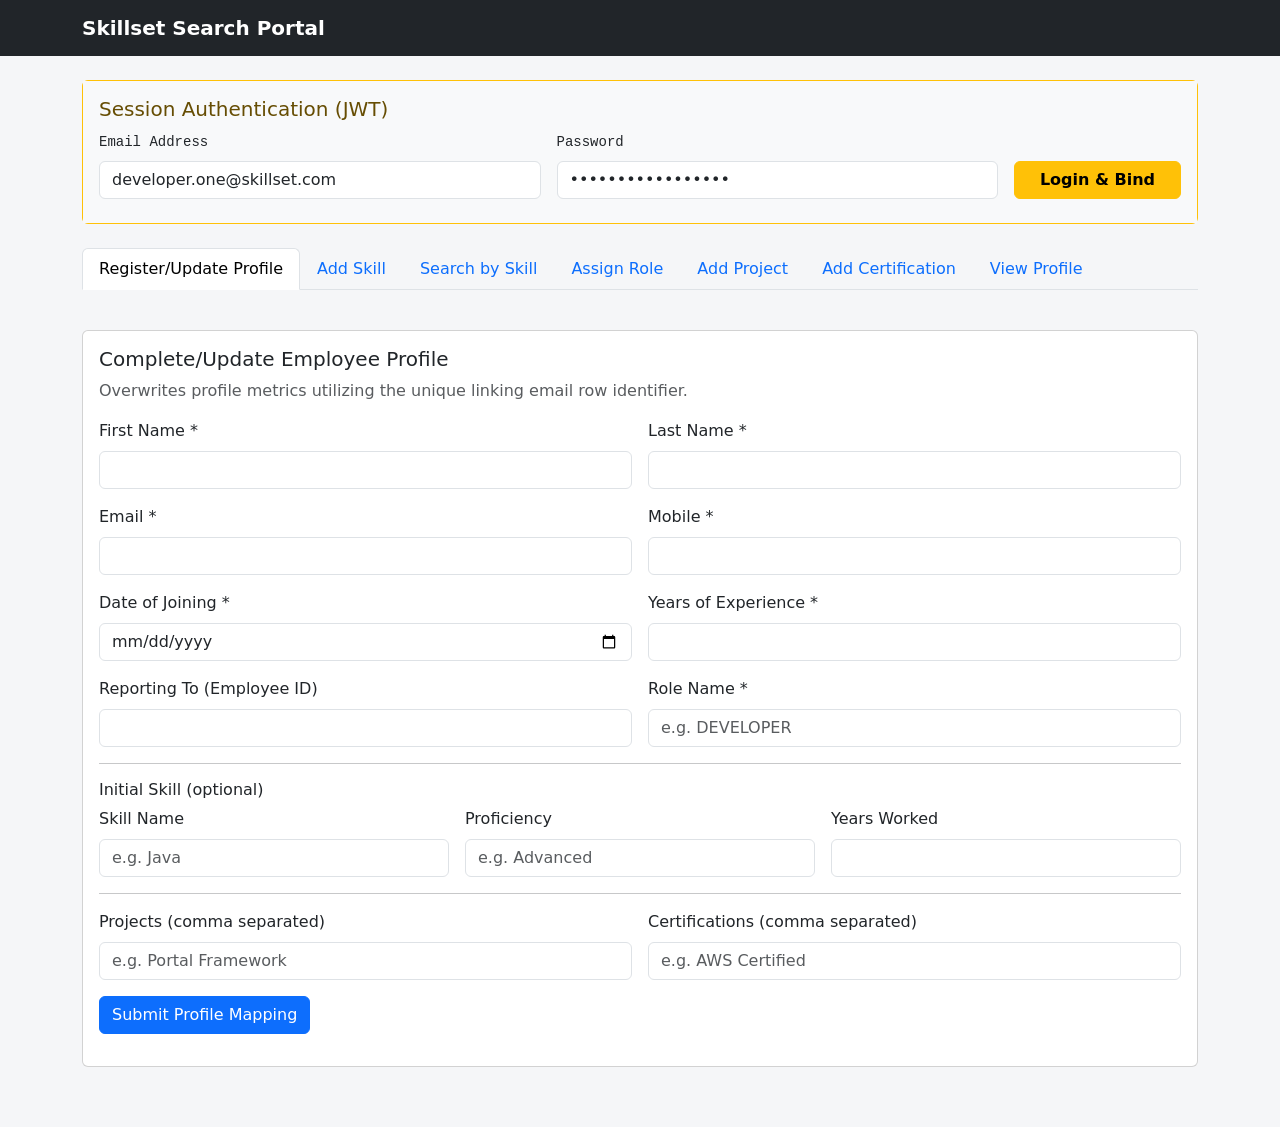
<file: src/main/resources/static/index.html>
<!DOCTYPE html>
<html lang="en">
<head>
    <meta charset="UTF-8">
    <meta name="viewport" content="width=device-width, initial-scale=1">
    <title>Skillset Search Portal</title>
    <link href="https://cdnjs.cloudflare.com/ajax/libs/bootstrap/5.3.3/css/bootstrap.min.css" rel="stylesheet">
    <style>
        body { background: #f5f6f8; padding-bottom: 60px; }
        .navbar-brand { font-weight: 600; }
        .card { margin-top: 20px; }
        .tab-pane { padding-top: 20px; }
        #resultsTable, #profileCard { display: none; }
        pre { background: #f8f9fa; padding: 10px; border-radius: 6px; }
    </style>
</head>
<body>

<nav class="navbar navbar-dark bg-dark mb-4">
    <div class="container">
        <span class="navbar-brand">Skillset Search Portal</span>
    </div>
</nav>

<div class="container">
    <div class="card mb-4 border-warning">
        <div class="card-body bg-light">
            <h5 class="card-title text-warning-emphasis">Session Authentication (JWT)</h5>
            <form id="authLoginForm" class="row g-3 align-items-end">
                <div class="col-md-5">
                    <label class="form-label font-monospace small">Email Address</label>
                    <input type="email" class="form-control" id="auth_email" value="developer.one@skillset.com" required>
                </div>
                <div class="col-md-5">
                    <label class="form-label font-monospace small">Password</label>
                    <input type="password" class="form-control" id="auth_password" value="SecurePassword123" required>
                </div>
                <div class="col-md-2">
                    <button type="submit" class="btn btn-warning w-100 fw-bold">Login & Bind</button>
                </div>
            </form>
            <div id="authMsg" class="mt-2 small fw-bold"></div>
        </div>
    </div>

    <ul class="nav nav-tabs" id="mainTabs" role="tablist">
        <li class="nav-item"><button class="nav-link active" data-bs-toggle="tab" data-bs-target="#register" type="button">Register/Update Profile</button></li>
        <li class="nav-item"><button class="nav-link" data-bs-toggle="tab" data-bs-target="#skill" type="button">Add Skill</button></li>
        <li class="nav-item"><button class="nav-link" data-bs-toggle="tab" data-bs-target="#search" type="button">Search by Skill</button></li>
        <li class="nav-item"><button class="nav-link" data-bs-toggle="tab" data-bs-target="#role" type="button">Assign Role</button></li>
        <li class="nav-item"><button class="nav-link" data-bs-toggle="tab" data-bs-target="#project" type="button">Add Project</button></li>
        <li class="nav-item"><button class="nav-link" data-bs-toggle="tab" data-bs-target="#certification" type="button">Add Certification</button></li>
        <li class="nav-item"><button class="nav-link" data-bs-toggle="tab" data-bs-target="#profile" type="button">View Profile</button></li>
    </ul>

    <div class="tab-content">
        <div class="tab-pane fade show active" id="register">
            <div class="card">
                <div class="card-body">
                    <h5 class="card-title">Complete/Update Employee Profile</h5>
                    <p class="text-muted">Overwrites profile metrics utilizing the unique linking email row identifier.</p>
                    <form id="registerForm">
                        <div class="row g-3">
                            <div class="col-md-6">
                                <label class="form-label">First Name *</label>
                                <input type="text" class="form-control" id="reg_firstName" required>
                            </div>
                            <div class="col-md-6">
                                <label class="form-label">Last Name *</label>
                                <input type="text" class="form-control" id="reg_lastName" required>
                            </div>
                            <div class="col-md-6">
                                <label class="form-label">Email *</label>
                                <input type="email" class="form-control" id="reg_email" required>
                            </div>
                            <div class="col-md-6">
                                <label class="form-label">Mobile *</label>
                                <input type="text" class="form-control" id="reg_mobile" required>
                            </div>
                            <div class="col-md-6">
                                <label class="form-label">Date of Joining *</label>
                                <input type="date" class="form-control" id="reg_dateOfJoining" required>
                            </div>
                            <div class="col-md-6">
                                <label class="form-label">Years of Experience *</label>
                                <input type="number" step="0.1" min="0" class="form-control" id="reg_yearOfExperience" required>
                            </div>
                            <div class="col-md-6">
                                <label class="form-label">Reporting To (Employee ID)</label>
                                <input type="number" class="form-control" id="reg_reportingTo">
                            </div>
                            <div class="col-md-6">
                                <label class="form-label">Role Name *</label>
                                <input type="text" class="form-control" id="reg_roleName" placeholder="e.g. DEVELOPER" required>
                            </div>
                        </div>
                        <hr>
                        <h6>Initial Skill (optional)</h6>
                        <div class="row g-3">
                            <div class="col-md-4">
                                <label class="form-label">Skill Name</label>
                                <input type="text" class="form-control" id="reg_skillName" placeholder="e.g. Java">
                            </div>
                            <div class="col-md-4">
                                <label class="form-label">Proficiency</label>
                                <input type="text" class="form-control" id="reg_proficiencyName" placeholder="e.g. Advanced">
                            </div>
                            <div class="col-md-4">
                                <label class="form-label">Years Worked</label>
                                <input type="number" step="0.1" class="form-control" id="reg_skillExperience">
                            </div>
                        </div>
                        <hr>
                        <div class="row g-3">
                            <div class="col-md-6">
                                <label class="form-label">Projects (comma separated)</label>
                                <input type="text" class="form-control" id="reg_projects" placeholder="e.g. Portal Framework">
                            </div>
                            <div class="col-md-6">
                                <label class="form-label">Certifications (comma separated)</label>
                                <input type="text" class="form-control" id="reg_certifications" placeholder="e.g. AWS Certified">
                            </div>
                        </div>
                        <button type="submit" class="btn btn-primary mt-3">Submit Profile Mapping</button>
                    </form>
                    <div id="registerMsg" class="msg mt-3"></div>
                </div>
            </div>
        </div>

        <div class="tab-pane fade" id="skill">
            <div class="card">
                <div class="card-body">
                    <h5 class="card-title">Add Skill to Employee</h5>
                    <form id="skillForm">
                        <div class="row g-3">
                            <div class="col-md-6">
                                <label class="form-label">Employee ID *</label>
                                <input type="number" class="form-control" id="skill_employeeId" required>
                            </div>
                            <div class="col-md-6">
                                <label class="form-label">Skill Name *</label>
                                <input type="text" class="form-control" id="skill_skillName" required>
                            </div>
                            <div class="col-md-6">
                                <label class="form-label">Proficiency *</label>
                                <input type="text" class="form-control" id="skill_proficiencyName" required>
                            </div>
                            <div class="col-md-6">
                                <label class="form-label">Years Worked *</label>
                                <input type="number" step="0.1" min="0.1" class="form-control" id="skill_yearsWorked" required>
                            </div>
                        </div>
                        <button type="submit" class="btn btn-primary mt-3">Add Skill</button>
                    </form>
                    <div id="skillMsg" class="msg mt-3"></div>
                </div>
            </div>
        </div>

        <div class="tab-pane fade" id="search">
            <div class="card">
                <div class="card-body">
                    <h5 class="card-title">Search Employees by Skill</h5>
                    <form id="searchForm" class="row g-3">
                        <div class="col-md-8">
                            <input type="text" class="form-control" id="search_skillName" placeholder="e.g. Java" required>
                        </div>
                        <div class="col-md-4">
                            <button type="submit" class="btn btn-primary w-100">Search</button>
                        </div>
                    </form>
                    <div id="searchMsg" class="msg mt-3"></div>
                    <table class="table table-bordered mt-2" id="resultsTable">
                        <thead class="table-light">
                        <tr><th>Employee</th><th>Skill</th><th>Proficiency</th><th>Years Worked</th></tr>
                        </thead>
                        <tbody id="resultsBody"></tbody>
                    </table>
                </div>
            </div>
        </div>

        <div class="tab-pane fade" id="role">
            <div class="card">
                <div class="card-body">
                    <h5 class="card-title">Assign Role to Employee</h5>
                    <form id="roleForm" class="row g-3">
                        <div class="col-md-6">
                            <label class="form-label">Employee ID *</label>
                            <input type="number" class="form-control" id="role_employeeId" required>
                        </div>
                        <div class="col-md-6">
                            <label class="form-label">Role Name *</label>
                            <input type="text" class="form-control" id="role_roleName" required>
                        </div>
                        <div class="col-12">
                            <button type="submit" class="btn btn-primary">Assign Role</button>
                        </div>
                    </form>
                    <div id="roleMsg" class="msg mt-3"></div>
                </div>
            </div>
        </div>

        <div class="tab-pane fade" id="project">
            <div class="card">
                <div class="card-body">
                    <h5 class="card-title">Add Project to Employee</h5>
                    <form id="projectForm" class="row g-3">
                        <div class="col-md-6">
                            <label class="form-label">Employee ID *</label>
                            <input type="number" class="form-control" id="project_employeeId" required>
                        </div>
                        <div class="col-md-6">
                            <label class="form-label">Project Name *</label>
                            <input type="text" class="form-control" id="project_projectName" required>
                        </div>
                        <div class="col-12">
                            <button type="submit" class="btn btn-primary">Add Project</button>
                        </div>
                    </form>
                    <div id="projectMsg" class="msg mt-3"></div>
                </div>
            </div>
        </div>

        <div class="tab-pane fade" id="certification">
            <div class="card">
                <div class="card-body">
                    <h5 class="card-title">Add Certification to Employee</h5>
                    <form id="certificationForm" class="row g-3">
                        <div class="col-md-6">
                            <label class="form-label">Employee ID *</label>
                            <input type="number" class="form-control" id="cert_employeeId" required>
                        </div>
                        <div class="col-md-6">
                            <label class="form-label">Certification Name *</label>
                            <input type="text" class="form-control" id="cert_certificationName" required>
                        </div>
                        <div class="col-12">
                            <button type="submit" class="btn btn-primary">Add Certification</button>
                        </div>
                    </form>
                    <div id="certMsg" class="msg mt-3"></div>
                </div>
            </div>
        </div>

        <div class="tab-pane fade" id="profile">
            <div class="card">
                <div class="card-body">
                    <h5 class="card-title">View Employee Profile</h5>
                    <form id="profileForm" class="row g-3">
                        <div class="col-md-8">
                            <input type="number" class="form-control" id="profile_employeeId" placeholder="Employee ID" required>
                        </div>
                        <div class="col-md-4">
                            <button type="submit" class="btn btn-primary w-100">Load Profile</button>
                        </div>
                    </form>
                    <div id="profileMsg" class="msg mt-3"></div>
                    <div id="profileCard" class="mt-3">
                        <h6 id="profileName"></h6>
                        <p class="mb-1"><strong>Email:</strong> <span id="profileEmail"></span></p>
                        <p class="mb-1"><strong>Mobile:</strong> <span id="profileMobile"></span></p>
                        <p class="mb-3"><strong>Role:</strong> <span id="profileRole"></span></p>
                        <strong>Skills</strong>
                        <table class="table table-sm table-bordered">
                            <thead class="table-light"><tr><th>Skill</th><th>Proficiency</th><th>Years Worked</th></tr></thead>
                            <tbody id="profileSkillsBody"></tbody>
                        </table>
                        <strong>Projects</strong>
                        <ul id="profileProjectsList" class="list-group list-group-flush mb-3"></ul>
                        <strong>Certifications</strong>
                        <ul id="profileCertsList" class="list-group list-group-flush"></ul>
                    </div>
                </div>
            </div>
        </div>
    </div>
</div>

<script src="https://cdnjs.cloudflare.com/ajax/libs/bootstrap/5.3.3/js/bootstrap.bundle.min.js"></script>
<script>
    const BASE_URL = "http://localhost:8080";
    let CURRENT_JWT_TOKEN = ""; // Dynamacally managed token state

    function showMsg(el, text, isError) {
        el.textContent = text;
        el.className = "msg mt-3 " + (isError ? "text-danger" : "text-success");
    }

    function csvToList(value) {
        if (!value) return [];
        return value.split(",").map(s => s.trim()).filter(s => s.length > 0);
    }

    // --- JWT AUTH LOGIN SUBMISSION HANDLER ---
    document.getElementById("authLoginForm").addEventListener("submit", async function(e) {
        e.preventDefault();
        const msgEl = document.getElementById("authMsg");
        const email = document.getElementById("auth_email").value;
        const password = document.getElementById("auth_password").value;

        try {
            const response = await fetch(`${BASE_URL}/api/auth/login`, {
                method: "POST",
                headers: { "Content-Type": "application/json" },
                body: JSON.stringify({ email, password })
            });

            if(!response.ok) {
                showMsg(msgEl, "Login Failed! Verify credentials.", true);
                CURRENT_JWT_TOKEN = "";
                return;
            }

            // Extract the direct string token returned from your AuthServiceImpl
            CURRENT_JWT_TOKEN = await response.text();
            showMsg(msgEl, "JWT Token acquired & authenticated successfully!", false);
        } catch (err) {
            showMsg(msgEl, "Failed to authenticate against local server.", true);
        }
    });

    // Helper handler parsing string responses vs json structures
    async function postJson(url, body, msgEl, onSuccess) {
        try {
            const headers = { "Content-Type": "application/json" };
            if (CURRENT_JWT_TOKEN) headers["Authorization"] = "Bearer " + CURRENT_JWT_TOKEN;

            const response = await fetch(url, { method: "POST", headers, body: JSON.stringify(body) });

            if (!response.ok) {
                const textErr = await response.text();
                showMsg(msgEl, textErr || "Request rejected by server security context.", true);
                return;
            }

            // Safely parse text vs JSON strings returned by backend
            const contentType = response.headers.get("content-type");
            if(contentType && contentType.includes("application/json")) {
                const data = await response.json();
                onSuccess(data);
            } else {
                const textData = await response.text();
                onSuccess(textData);
            }
        } catch (err) {
            showMsg(msgEl, "Target connection execution failed.", true);
        }
    }

    async function getJson(url, msgEl, onSuccess) {
        try {
            const headers = {};
            if (CURRENT_JWT_TOKEN) headers["Authorization"] = "Bearer " + CURRENT_JWT_TOKEN;

            const response = await fetch(url, { headers });
            if (!response.ok) {
                showMsg(msgEl, `Request failed with status code ${response.status}. Log in first!`, true);
                return;
            }
            const data = await response.json();
            onSuccess(data);
        } catch (err) {
            showMsg(msgEl, "Target collection query failed.", true);
        }
    }

    // 1. Register/Update Employee Profile
    document.getElementById("registerForm").addEventListener("submit", function (e) {
        e.preventDefault();
        const msgEl = document.getElementById("registerMsg");
        const body = {
            firstName: document.getElementById("reg_firstName").value,
            lastName: document.getElementById("reg_lastName").value,
            email: document.getElementById("reg_email").value,
            mobile: document.getElementById("reg_mobile").value,
            dateOfJoining: document.getElementById("reg_dateOfJoining").value,
            yearOfExperience: Number(document.getElementById("reg_yearOfExperience").value),
            reportingTo: document.getElementById("reg_reportingTo").value ? Number(document.getElementById("reg_reportingTo").value) : null,
            roleName: document.getElementById("reg_roleName").value,
            skillName: document.getElementById("reg_skillName").value || null,
            proficiencyName: document.getElementById("reg_proficiencyName").value || null,
            skillExperience: document.getElementById("reg_skillExperience").value ? Number(document.getElementById("reg_skillExperience").value) : null,
            projects: csvToList(document.getElementById("reg_projects").value),
            certifications: csvToList(document.getElementById("reg_certifications").value)
        };

        postJson(`${BASE_URL}/api/profile/submit`, body, msgEl, (data) => {
            showMsg(msgEl, typeof data === 'string' ? data : "Profile handled successfully.", false);
        });
    });

    // 2. Add Skill
    document.getElementById("skillForm").addEventListener("submit", function (e) {
        e.preventDefault();
        const msgEl = document.getElementById("skillMsg");
        const body = {
            employeeId: Number(document.getElementById("skill_employeeId").value),
            skillName: document.getElementById("skill_skillName").value,
            proficiencyName: document.getElementById("skill_proficiencyName").value,
            yearsWorked: Number(document.getElementById("skill_yearsWorked").value)
        };
        postJson(`${BASE_URL}/api/skills`, body, msgEl, (data) => {
            showMsg(msgEl, `Added skill mapping variant successfully!`, false);
            document.getElementById("skillForm").reset();
        });
    });

    // 3. Search by Skill
    document.getElementById("searchForm").addEventListener("submit", function (e) {
        e.preventDefault();
        const msgEl = document.getElementById("searchMsg");
        const table = document.getElementById("resultsTable");
        const tbody = document.getElementById("resultsBody");
        tbody.innerHTML = "";
        table.style.display = "none";
        msgEl.textContent = "";

        const skillName = document.getElementById("search_skillName").value;
        getJson(`${BASE_URL}/api/skills/search?skillName=${encodeURIComponent(skillName)}`, msgEl, (data) => {
            if (!data || data.length === 0) {
                showMsg(msgEl, "No employees found matching standard search filters.", false);
                return;
            }
            data.forEach(row => {
                const tr = document.createElement("tr");
                tr.innerHTML = `<td>${row.fullName}</td><td>${row.skillName}</td><td>${row.proficiencyName}</td><td>${row.yearsWorked}</td>`;
                tbody.appendChild(tr);
            });
            table.style.display = "table";
        });
    });

    // 4. Assign Role
    document.getElementById("roleForm").addEventListener("submit", function (e) {
        e.preventDefault();
        const msgEl = document.getElementById("roleMsg");
        const employeeId = document.getElementById("role_employeeId").value;
        const roleName = document.getElementById("role_roleName").value;
        const url = `${BASE_URL}/api/profile/role?employeeId=${encodeURIComponent(employeeId)}&roleName=${encodeURIComponent(roleName)}`;

        const headers = {};
        if (CURRENT_JWT_TOKEN) headers["Authorization"] = "Bearer " + CURRENT_JWT_TOKEN;

        fetch(url, { method: "POST", headers: headers })
            .then(async (response) => {
                const text = await response.text();
                if (!response.ok) { showMsg(msgEl, text || "Something went wrong", true); return; }
                showMsg(msgEl, text, false);
                document.getElementById("roleForm").reset();
            })
            .catch(() => showMsg(msgEl, "Could not reach server context mapping.", true));
    });

    // 5. Add Project
    document.getElementById("projectForm").addEventListener("submit", function (e) {
        e.preventDefault();
        const msgEl = document.getElementById("projectMsg");
        const body = {
            employeeId: Number(document.getElementById("project_employeeId").value),
            projectName: document.getElementById("project_projectName").value
        };
        postJson(`${BASE_URL}/api/profile/project`, body, msgEl, (data) => {
            showMsg(msgEl, typeof data === 'string' ? data : "Project tracked successfully.", false);
            document.getElementById("projectForm").reset();
        });
    });

    // 6. Add Certification
    document.getElementById("certificationForm").addEventListener("submit", function (e) {
        e.preventDefault();
        const msgEl = document.getElementById("certMsg");
        const body = {
            employeeId: Number(document.getElementById("cert_employeeId").value),
            certificationName: document.getElementById("cert_certificationName").value
        };
        postJson(`${BASE_URL}/api/profile/certification`, body, msgEl, (data) => {
            showMsg(msgEl, typeof data === 'string' ? data : "Certification mapped successfully.", false);
            document.getElementById("certificationForm").reset();
        });
    });

    // 7. View Profile
    document.getElementById("profileForm").addEventListener("submit", function (e) {
        e.preventDefault();
        const msgEl = document.getElementById("profileMsg");
        const profileCard = document.getElementById("profileCard");
        profileCard.style.display = "none";
        msgEl.textContent = "";

        const employeeId = document.getElementById("profile_employeeId").value;
        getJson(`${BASE_URL}/api/profile/${employeeId}`, msgEl, (data) => {
            document.getElementById("profileName").textContent = `${data.firstName} ${data.lastName} (ID: ${data.employeeId})`;
            document.getElementById("profileEmail").textContent = data.email;
            document.getElementById("profileMobile").textContent = data.mobile;
            document.getElementById("profileRole").textContent = data.roleName || "N/A";

            const skillsBody = document.getElementById("profileSkillsBody");
            skillsBody.innerHTML = "";
            (data.skills || []).forEach(s => {
                const tr = document.createElement("tr");
                tr.innerHTML = `<td>${s.skillName}</td><td>${s.proficiencyName}</td><td>${s.yearsWorked}</td>`;
                skillsBody.appendChild(tr);
            });

            const projectsList = document.getElementById("profileProjectsList");
            projectsList.innerHTML = "";
            (data.projects || []).forEach(p => {
                const li = document.createElement("li");
                li.className = "list-group-item";
                li.textContent = p;
                projectsList.appendChild(li);
            });

            const certsList = document.getElementById("profileCertsList");
            certsList.innerHTML = "";
            (data.certifications || []).forEach(c => {
                const li = document.createElement("li");
                li.className = "list-group-item";
                li.textContent = c;
                certsList.appendChild(li);
            });

            profileCard.style.display = "block";
        });
    });
</script>
</body>
</html>
</file>
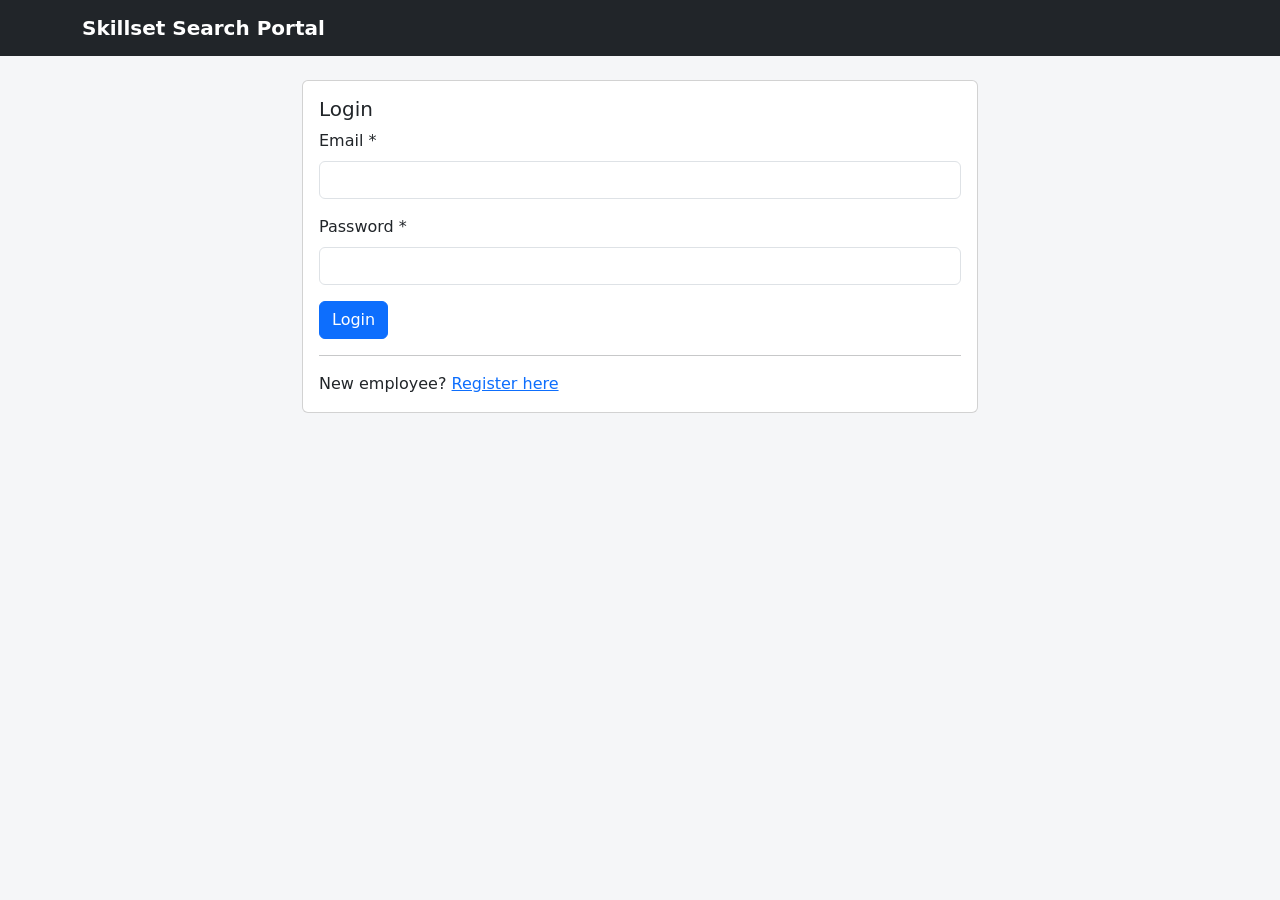
<file: src/main/resources/static/admin.html>
<!DOCTYPE html>
<html lang="en">
<head>
    <meta charset="UTF-8">
    <meta name="viewport" content="width=device-width, initial-scale=1">
    <title>Admin - Skillset Search Portal</title>
    <link href="https://cdnjs.cloudflare.com/ajax/libs/bootstrap/5.3.3/css/bootstrap.min.css" rel="stylesheet">
    <link rel="stylesheet" href="css/styles.css">
</head>
<body>
<nav class="navbar navbar-dark bg-dark mb-4">
    <div class="container d-flex align-items-center">
        <span class="navbar-brand">Skillset Search Portal (Admin)</span>
        <span class="ms-auto text-light small" id="authStatus">Not logged in</span>
        <button class="btn btn-sm btn-outline-light ms-3" id="logoutBtn">Logout</button>
    </div>
</nav>
<div class="container">
    <ul class="nav nav-tabs" id="mainTabs" role="tablist">
        <li class="nav-item"><button class="nav-link active" data-bs-toggle="tab" data-bs-target="#register" type="button">Register Employee</button></li>
        <li class="nav-item"><button class="nav-link" data-bs-toggle="tab" data-bs-target="#role" type="button">Assign Role</button></li>
        <li class="nav-item"><button class="nav-link" data-bs-toggle="tab" data-bs-target="#deleteProfile" type="button">Delete Profile</button></li>
        <li class="nav-item"><button class="nav-link" data-bs-toggle="tab" data-bs-target="#skill" type="button">Add Skill</button></li>
        <li class="nav-item"><button class="nav-link" data-bs-toggle="tab" data-bs-target="#search" type="button">Search by Skill</button></li>
        <li class="nav-item"><button class="nav-link" data-bs-toggle="tab" data-bs-target="#project" type="button">Add Project</button></li>
        <li class="nav-item"><button class="nav-link" data-bs-toggle="tab" data-bs-target="#certification" type="button">Add Certification</button></li>
        <li class="nav-item"><button class="nav-link" data-bs-toggle="tab" data-bs-target="#profile" type="button">View Profile</button></li>
        <li class="nav-item"><button class="nav-link" data-bs-toggle="tab" data-bs-target="#updateProfile" type="button">Update Profile</button></li>
    </ul>
    <div class="tab-content">

        <!-- Register Employee (admin-only) -->
        <div class="tab-pane fade show active" id="register">
            <div class="card">
                <div class="card-body">
                    <h5 class="card-title">Register Employee</h5>
                    <p class="text-muted">Creates the employee, role, an optional first skill, and optional projects/certifications in one go.</p>
                    <form id="registerForm">
                        <div class="row g-3">
                            <div class="col-md-6">
                                <label class="form-label">First Name *</label>
                                <input type="text" class="form-control" id="reg_firstName" required>
                            </div>
                            <div class="col-md-6">
                                <label class="form-label">Last Name *</label>
                                <input type="text" class="form-control" id="reg_lastName" required>
                            </div>
                            <div class="col-md-6">
                                <label class="form-label">Email *</label>
                                <input type="email" class="form-control" id="reg_email" required>
                            </div>
                            <div class="col-md-6">
                                <label class="form-label">Password *</label>
                                <input type="password" class="form-control" id="reg_password" required>
                            </div>
                            <div class="col-md-6">
                                <label class="form-label">Mobile *</label>
                                <input type="number" class="form-control" id="reg_mobile" required>
                            </div>
                            <div class="col-md-6">
                                <label class="form-label">Date of Joining *</label>
                                <input type="date" class="form-control" id="reg_dateOfJoining" required>
                            </div>
                            <div class="col-md-6">
                                <label class="form-label">Years of Experience *</label>
                                <input type="number" step="0.1" min="0" class="form-control" id="reg_yearOfExperience" required>
                            </div>
                            <div class="col-md-6">
                                <label class="form-label">Reporting To (Employee ID)</label>
                                <input type="number" class="form-control" id="reg_reportingTo">
                            </div>
                            <div class="col-md-6">
                                <label class="form-label">Role Name *</label>
                                <input type="text" class="form-control" id="reg_roleName" placeholder="e.g. ADMIN or EMPLOYEE" required>
                            </div>
                        </div>
                        <hr>
                        <h6>Initial Skill (optional)</h6>
                        <div class="row g-3">
                            <div class="col-md-4">
                                <label class="form-label">Skill Name</label>
                                <input type="text" class="form-control" id="reg_skillName" placeholder="e.g. Java">
                            </div>
                            <div class="col-md-4">
                                <label class="form-label">Proficiency</label>
                                <input type="text" class="form-control" id="reg_proficiencyName" placeholder="e.g. Beginner">
                            </div>
                            <div class="col-md-4">
                                <label class="form-label">Years Worked</label>
                                <input type="number" step="0.1" class="form-control" id="reg_skillExperience">
                            </div>
                        </div>
                        <hr>
                        <div class="row g-3">
                            <div class="col-md-6">
                                <label class="form-label">Projects (comma separated)</label>
                                <input type="text" class="form-control" id="reg_projects" placeholder="e.g. ICE Platform, Debt Manager">
                            </div>
                            <div class="col-md-6">
                                <label class="form-label">Certifications (comma separated)</label>
                                <input type="text" class="form-control" id="reg_certifications" placeholder="e.g. AWS Cloud Practitioner">
                            </div>
                        </div>
                        <button type="submit" class="btn btn-primary mt-3">Register Employee</button>
                    </form>
                    <div id="registerMsg" class="msg mt-3"></div>
                </div>
            </div>
        </div>

        <!-- Assign Role (admin-only) -->
        <div class="tab-pane fade" id="role">
            <div class="card">
                <div class="card-body">
                    <h5 class="card-title">Assign Role to Employee</h5>
                    <form id="roleForm" class="row g-3">
                        <div class="col-md-6">
                            <label class="form-label">Employee ID *</label>
                            <input type="number" class="form-control" id="role_employeeId" required>
                        </div>
                        <div class="col-md-6">
                            <label class="form-label">Role Name *</label>
                            <input type="text" class="form-control" id="role_roleName" required>
                        </div>
                        <div class="col-12">
                            <button type="submit" class="btn btn-primary">Assign Role</button>
                        </div>
                    </form>
                    <div id="roleMsg" class="msg mt-3"></div>
                </div>
            </div>
        </div>

        <!-- Delete Profile (admin-only) -->
        <div class="tab-pane fade" id="deleteProfile">
            <div class="card">
                <div class="card-body">
                    <h5 class="card-title text-danger">Delete Employee Profile</h5>
                    <p class="text-muted">This permanently removes the employee and their skills, projects, certifications, and login token.</p>
                    <form id="deleteProfileForm" class="row g-3">
                        <div class="col-md-8">
                            <input type="number" class="form-control" id="del_employeeId" placeholder="Employee ID" required>
                        </div>
                        <div class="col-md-4">
                            <button type="submit" class="btn btn-danger w-100">Delete Profile</button>
                        </div>
                    </form>
                    <div id="deleteProfileMsg" class="msg mt-3"></div>
                </div>
            </div>
        </div>

        <!-- Add Skill -->
        <div class="tab-pane fade" id="skill">
            <div class="card">
                <div class="card-body">
                    <h5 class="card-title">Add Skill to Employee</h5>
                    <form id="skillForm">
                        <div class="row g-3">
                            <div class="col-md-6">
                                <label class="form-label">Employee ID *</label>
                                <input type="number" class="form-control" id="skill_employeeId" required>
                            </div>
                            <div class="col-md-6">
                                <label class="form-label">Skill Name *</label>
                                <input type="text" class="form-control" id="skill_skillName" required>
                            </div>
                            <div class="col-md-6">
                                <label class="form-label">Proficiency *</label>
                                <input type="text" class="form-control" id="skill_proficiencyName" required>
                            </div>
                            <div class="col-md-6">
                                <label class="form-label">Years Worked *</label>
                                <input type="number" step="0.1" min="0.1" class="form-control" id="skill_yearsWorked" required>
                            </div>
                        </div>
                        <button type="submit" class="btn btn-primary mt-3">Add Skill</button>
                    </form>
                    <div id="skillMsg" class="msg mt-3"></div>
                </div>
            </div>
        </div>

        <!-- Search by Skill -->
        <div class="tab-pane fade" id="search">
            <div class="card">
                <div class="card-body">
                    <h5 class="card-title">Search Employees by Skill</h5>
                    <form id="searchForm" class="row g-3">
                        <div class="col-md-8">
                            <input type="text" class="form-control" id="search_skillName" placeholder="e.g. Java" required>
                        </div>
                        <div class="col-md-4">
                            <button type="submit" class="btn btn-primary w-100">Search</button>
                        </div>
                    </form>
                    <div id="searchMsg" class="msg mt-3"></div>
                    <table class="table table-bordered mt-2" id="resultsTable">
                        <thead class="table-light">
                        <tr><th>Employee</th><th>Skill</th><th>Proficiency</th><th>Years Worked</th></tr>
                        </thead>
                        <tbody id="resultsBody"></tbody>
                    </table>
                </div>
            </div>
        </div>

        <!-- Add Project -->
        <div class="tab-pane fade" id="project">
            <div class="card">
                <div class="card-body">
                    <h5 class="card-title">Add Project to Employee</h5>
                    <form id="projectForm" class="row g-3">
                        <div class="col-md-6">
                            <label class="form-label">Employee ID *</label>
                            <input type="number" class="form-control" id="project_employeeId" required>
                        </div>
                        <div class="col-md-6">
                            <label class="form-label">Project Name *</label>
                            <input type="text" class="form-control" id="project_projectName" required>
                        </div>
                        <div class="col-12">
                            <button type="submit" class="btn btn-primary">Add Project</button>
                        </div>
                    </form>
                    <div id="projectMsg" class="msg mt-3"></div>
                </div>
            </div>
        </div>

        <!-- Add Certification -->
        <div class="tab-pane fade" id="certification">
            <div class="card">
                <div class="card-body">
                    <h5 class="card-title">Add Certification to Employee</h5>
                    <form id="certificationForm" class="row g-3">
                        <div class="col-md-6">
                            <label class="form-label">Employee ID *</label>
                            <input type="number" class="form-control" id="cert_employeeId" required>
                        </div>
                        <div class="col-md-6">
                            <label class="form-label">Certification Name *</label>
                            <input type="text" class="form-control" id="cert_certificationName" required>
                        </div>
                        <div class="col-12">
                            <button type="submit" class="btn btn-primary">Add Certification</button>
                        </div>
                    </form>
                    <div id="certMsg" class="msg mt-3"></div>
                </div>
            </div>
        </div>

        <!-- View Profile: My Profile (auto-loaded) + Look Up Any Employee (manual, admin only) -->
        <div class="tab-pane fade" id="profile">
            <div class="card">
                <div class="card-body">
                    <h5 class="card-title">My Profile</h5>
                    <div id="myProfileMsg" class="msg mt-3"></div>
                    <div id="myProfileCard" class="mt-3">
                        <h6 id="myProfileName"></h6>
                        <p class="mb-1"><strong>Email:</strong> <span id="myProfileEmail"></span></p>
                        <p class="mb-1"><strong>Mobile:</strong> <span id="myProfileMobile"></span></p>
                        <p class="mb-3"><strong>Role:</strong> <span id="myProfileRole"></span></p>
                        <strong>Skills</strong>
                        <table class="table table-sm table-bordered">
                            <thead class="table-light"><tr><th>Skill</th><th>Proficiency</th><th>Years Worked</th></tr></thead>
                            <tbody id="myProfileSkillsBody"></tbody>
                        </table>
                        <strong>Projects</strong>
                        <ul id="myProfileProjectsList" class="list-group list-group-flush mb-3"></ul>
                        <strong>Certifications</strong>
                        <ul id="myProfileCertsList" class="list-group list-group-flush"></ul>
                    </div>
                </div>
            </div>

            <div class="card">
                <div class="card-body">
                    <h5 class="card-title">Look Up Any Employee</h5>
                    <form id="profileForm" class="row g-3">
                        <div class="col-md-8">
                            <input type="number" class="form-control" id="profile_employeeId" placeholder="Employee ID" required>
                        </div>
                        <div class="col-md-4">
                            <button type="submit" class="btn btn-primary w-100">Load Profile</button>
                        </div>
                    </form>
                    <div id="profileMsg" class="msg mt-3"></div>
                    <div id="profileCard" class="mt-3">
                        <h6 id="profileName"></h6>
                        <p class="mb-1"><strong>Email:</strong> <span id="profileEmail"></span></p>
                        <p class="mb-1"><strong>Mobile:</strong> <span id="profileMobile"></span></p>
                        <p class="mb-3"><strong>Role:</strong> <span id="profileRole"></span></p>
                        <strong>Skills</strong>
                        <table class="table table-sm table-bordered">
                            <thead class="table-light"><tr><th>Skill</th><th>Proficiency</th><th>Years Worked</th></tr></thead>
                            <tbody id="profileSkillsBody"></tbody>
                        </table>
                        <strong>Projects</strong>
                        <ul id="profileProjectsList" class="list-group list-group-flush mb-3"></ul>
                        <strong>Certifications</strong>
                        <ul id="profileCertsList" class="list-group list-group-flush"></ul>
                    </div>
                </div>
            </div>
        </div>

        <!-- Update Profile -->
        <div class="tab-pane fade" id="updateProfile">
            <div class="card">
                <div class="card-body">
                    <h5 class="card-title">Update Employee Profile</h5>
                    <p class="text-muted">As ADMIN, you can update any employee's profile here.</p>
                    <form id="updateProfileForm">
                        <div class="row g-3">
                            <div class="col-md-4">
                                <label class="form-label">Employee ID *</label>
                                <input type="number" class="form-control" id="upd_employeeId" required>
                            </div>
                            <div class="col-md-4">
                                <label class="form-label">First Name *</label>
                                <input type="text" class="form-control" id="upd_firstName" required>
                            </div>
                            <div class="col-md-4">
                                <label class="form-label">Last Name *</label>
                                <input type="text" class="form-control" id="upd_lastName" required>
                            </div>
                            <div class="col-md-6">
                                <label class="form-label">Email *</label>
                                <input type="email" class="form-control" id="upd_email" required>
                            </div>
                            <div class="col-md-6">
                                <label class="form-label">Password *</label>
                                <input type="password" class="form-control" id="upd_password" required>
                            </div>
                            <div class="col-md-4">
                                <label class="form-label">Mobile *</label>
                                <input type="number" class="form-control" id="upd_mobile" required>
                            </div>
                            <div class="col-md-4">
                                <label class="form-label">Date of Joining *</label>
                                <input type="date" class="form-control" id="upd_dateOfJoining" required>
                            </div>
                            <div class="col-md-4">
                                <label class="form-label">Years of Experience *</label>
                                <input type="number" step="0.1" min="0" class="form-control" id="upd_yearOfExperience" required>
                            </div>
                            <div class="col-md-6">
                                <label class="form-label">Reporting To (Employee ID)</label>
                                <input type="number" class="form-control" id="upd_reportingTo">
                            </div>
                            <div class="col-md-6">
                                <label class="form-label">Role Name *</label>
                                <input type="text" class="form-control" id="upd_roleName" required>
                            </div>
                        </div>
                        <button type="submit" class="btn btn-primary mt-3">Update Profile</button>
                    </form>
                    <p class="text-muted mt-2 mb-0"><small>Note: password/skill/project/certification fields above are required by validation but aren't changed by an update &mdash; use the dedicated tabs for those.</small></p>
                    <div id="updateProfileMsg" class="msg mt-3"></div>
                </div>
            </div>
        </div>

    </div>
</div>

<script src="https://cdnjs.cloudflare.com/ajax/libs/bootstrap/5.3.3/js/bootstrap.bundle.min.js"></script>
<script src="js/auth.js"></script>
<script>
    requireAdmin();
    initNavbar();
</script>
<script src="js/dashboard.js"></script>
<script src="js/admin.js"></script>
</body>
</html>
</file>
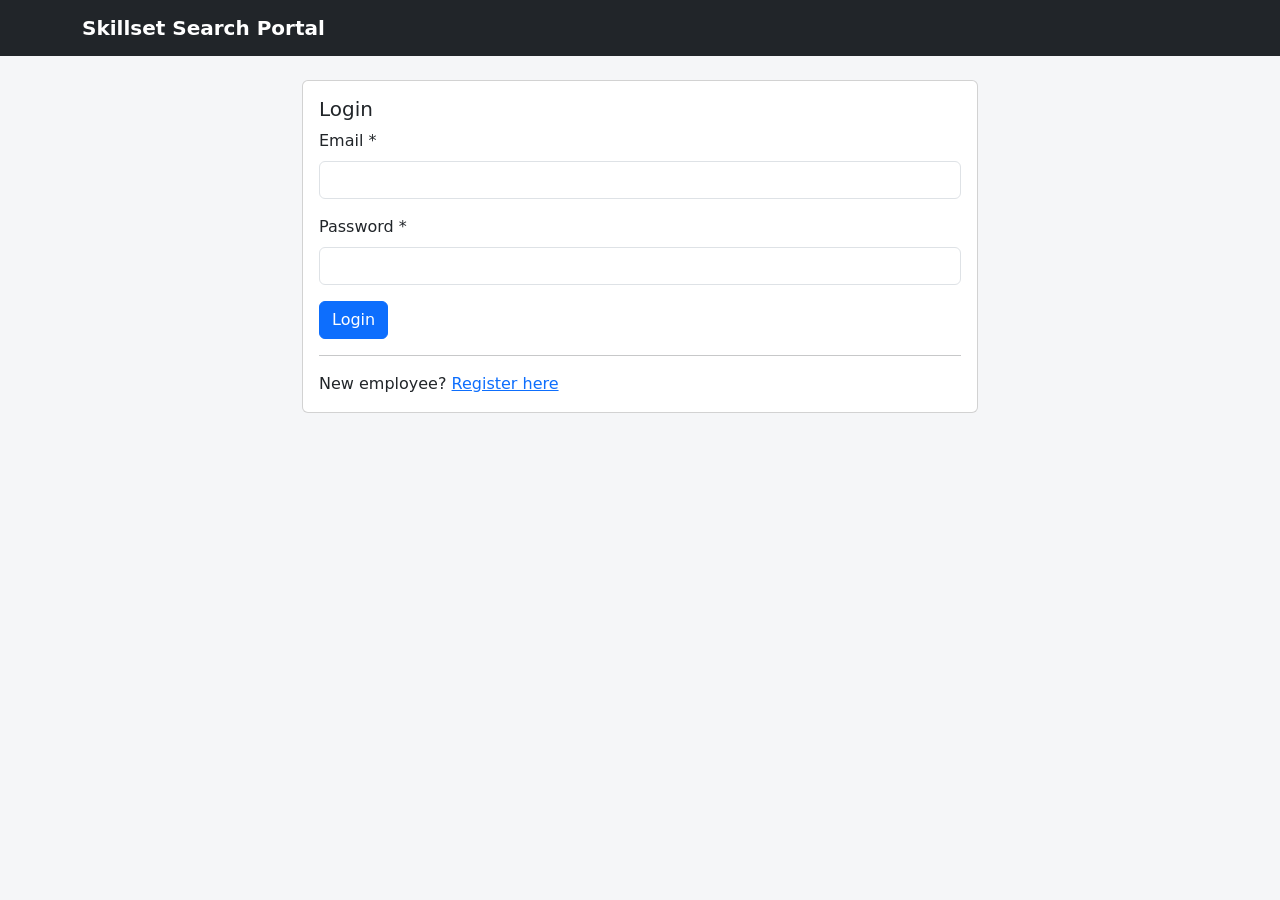
<file: src/main/resources/static/dashboard.html>
<!DOCTYPE html>
<html lang="en">
<head>
    <meta charset="UTF-8">
    <meta name="viewport" content="width=device-width, initial-scale=1">
    <title>Dashboard - Skillset Search Portal</title>
    <link href="https://cdnjs.cloudflare.com/ajax/libs/bootstrap/5.3.3/css/bootstrap.min.css" rel="stylesheet">
    <link rel="stylesheet" href="css/styles.css">
</head>
<body>
<nav class="navbar navbar-dark bg-dark mb-4">
    <div class="container d-flex align-items-center">
        <span class="navbar-brand">Skillset Search Portal</span>
        <span class="ms-auto text-light small" id="authStatus">Not logged in</span>
        <button class="btn btn-sm btn-outline-light ms-3" id="logoutBtn">Logout</button>
    </div>
</nav>
<div class="container">
    <ul class="nav nav-tabs" id="mainTabs" role="tablist">
        <li class="nav-item"><button class="nav-link active" data-bs-toggle="tab" data-bs-target="#skill" type="button">Add Skill</button></li>
        <li class="nav-item"><button class="nav-link" data-bs-toggle="tab" data-bs-target="#search" type="button">Search by Skill</button></li>
        <li class="nav-item"><button class="nav-link" data-bs-toggle="tab" data-bs-target="#project" type="button">Add Project</button></li>
        <li class="nav-item"><button class="nav-link" data-bs-toggle="tab" data-bs-target="#certification" type="button">Add Certification</button></li>
        <li class="nav-item"><button class="nav-link" data-bs-toggle="tab" data-bs-target="#profile" type="button">My Profile</button></li>
        <li class="nav-item"><button class="nav-link" data-bs-toggle="tab" data-bs-target="#updateProfile" type="button">Update Profile</button></li>
    </ul>
    <div class="tab-content">

        <!-- Add Skill -->
        <div class="tab-pane fade show active" id="skill">
            <div class="card">
                <div class="card-body">
                    <h5 class="card-title">Add Skill to Employee</h5>
                    <form id="skillForm">
                        <div class="row g-3">
                            <div class="col-md-6">
                                <label class="form-label">Employee ID *</label>
                                <input type="number" class="form-control" id="skill_employeeId" required>
                            </div>
                            <div class="col-md-6">
                                <label class="form-label">Skill Name *</label>
                                <input type="text" class="form-control" id="skill_skillName" required>
                            </div>
                            <div class="col-md-6">
                                <label class="form-label">Proficiency *</label>
                                <input type="text" class="form-control" id="skill_proficiencyName" required>
                            </div>
                            <div class="col-md-6">
                                <label class="form-label">Years Worked *</label>
                                <input type="number" step="0.1" min="0.1" class="form-control" id="skill_yearsWorked" required>
                            </div>
                        </div>
                        <button type="submit" class="btn btn-primary mt-3">Add Skill</button>
                    </form>
                    <div id="skillMsg" class="msg mt-3"></div>
                </div>
            </div>
        </div>

        <!-- Search by Skill -->
        <div class="tab-pane fade" id="search">
            <div class="card">
                <div class="card-body">
                    <h5 class="card-title">Search Employees by Skill</h5>
                    <form id="searchForm" class="row g-3">
                        <div class="col-md-8">
                            <input type="text" class="form-control" id="search_skillName" placeholder="e.g. Java" required>
                        </div>
                        <div class="col-md-4">
                            <button type="submit" class="btn btn-primary w-100">Search</button>
                        </div>
                    </form>
                    <div id="searchMsg" class="msg mt-3"></div>
                    <table class="table table-bordered mt-2" id="resultsTable">
                        <thead class="table-light">
                        <tr><th>Employee</th><th>Skill</th><th>Proficiency</th><th>Years Worked</th></tr>
                        </thead>
                        <tbody id="resultsBody"></tbody>
                    </table>
                </div>
            </div>
        </div>

        <!-- Add Project -->
        <div class="tab-pane fade" id="project">
            <div class="card">
                <div class="card-body">
                    <h5 class="card-title">Add Project to Employee</h5>
                    <form id="projectForm" class="row g-3">
                        <div class="col-md-6">
                            <label class="form-label">Employee ID *</label>
                            <input type="number" class="form-control" id="project_employeeId" required>
                        </div>
                        <div class="col-md-6">
                            <label class="form-label">Project Name *</label>
                            <input type="text" class="form-control" id="project_projectName" required>
                        </div>
                        <div class="col-12">
                            <button type="submit" class="btn btn-primary">Add Project</button>
                        </div>
                    </form>
                    <div id="projectMsg" class="msg mt-3"></div>
                </div>
            </div>
        </div>

        <!-- Add Certification -->
        <div class="tab-pane fade" id="certification">
            <div class="card">
                <div class="card-body">
                    <h5 class="card-title">Add Certification to Employee</h5>
                    <form id="certificationForm" class="row g-3">
                        <div class="col-md-6">
                            <label class="form-label">Employee ID *</label>
                            <input type="number" class="form-control" id="cert_employeeId" required>
                        </div>
                        <div class="col-md-6">
                            <label class="form-label">Certification Name *</label>
                            <input type="text" class="form-control" id="cert_certificationName" required>
                        </div>
                        <div class="col-12">
                            <button type="submit" class="btn btn-primary">Add Certification</button>
                        </div>
                    </form>
                    <div id="certMsg" class="msg mt-3"></div>
                </div>
            </div>
        </div>

        <!-- View Profile (auto-loads your own profile - no lookup needed) -->
        <div class="tab-pane fade" id="profile">
            <div class="card">
                <div class="card-body">
                    <h5 class="card-title">My Profile</h5>
                    <div id="myProfileMsg" class="msg mt-3"></div>
                    <div id="myProfileCard" class="mt-3">
                        <h6 id="myProfileName"></h6>
                        <p class="mb-1"><strong>Email:</strong> <span id="myProfileEmail"></span></p>
                        <p class="mb-1"><strong>Mobile:</strong> <span id="myProfileMobile"></span></p>
                        <p class="mb-3"><strong>Role:</strong> <span id="myProfileRole"></span></p>
                        <strong>Skills</strong>
                        <table class="table table-sm table-bordered">
                            <thead class="table-light"><tr><th>Skill</th><th>Proficiency</th><th>Years Worked</th></tr></thead>
                            <tbody id="myProfileSkillsBody"></tbody>
                        </table>
                        <strong>Projects</strong>
                        <ul id="myProfileProjectsList" class="list-group list-group-flush mb-3"></ul>
                        <strong>Certifications</strong>
                        <ul id="myProfileCertsList" class="list-group list-group-flush"></ul>
                    </div>
                </div>
            </div>
        </div>

        <!-- Update Profile -->
        <div class="tab-pane fade" id="updateProfile">
            <div class="card">
                <div class="card-body">
                    <h5 class="card-title">Update Employee Profile</h5>
                    <p class="text-muted">If you're logged in as EMPLOYEE, this only works for your own Employee ID.</p>
                    <form id="updateProfileForm">
                        <div class="row g-3">
                            <div class="col-md-4">
                                <label class="form-label">Employee ID *</label>
                                <input type="number" class="form-control" id="upd_employeeId" required>
                            </div>
                            <div class="col-md-4">
                                <label class="form-label">First Name *</label>
                                <input type="text" class="form-control" id="upd_firstName" required>
                            </div>
                            <div class="col-md-4">
                                <label class="form-label">Last Name *</label>
                                <input type="text" class="form-control" id="upd_lastName" required>
                            </div>
                            <div class="col-md-6">
                                <label class="form-label">Email *</label>
                                <input type="email" class="form-control" id="upd_email" required>
                            </div>
                            <div class="col-md-6">
                                <label class="form-label">Password *</label>
                                <input type="password" class="form-control" id="upd_password" required>
                            </div>
                            <div class="col-md-4">
                                <label class="form-label">Mobile *</label>
                                <input type="number" class="form-control" id="upd_mobile" required>
                            </div>
                            <div class="col-md-4">
                                <label class="form-label">Date of Joining *</label>
                                <input type="date" class="form-control" id="upd_dateOfJoining" required>
                            </div>
                            <div class="col-md-4">
                                <label class="form-label">Years of Experience *</label>
                                <input type="number" step="0.1" min="0" class="form-control" id="upd_yearOfExperience" required>
                            </div>
                            <div class="col-md-6">
                                <label class="form-label">Reporting To (Employee ID)</label>
                                <input type="number" class="form-control" id="upd_reportingTo">
                            </div>
                            <div class="col-md-6">
                                <label class="form-label">Role Name *</label>
                                <input type="text" class="form-control" id="upd_roleName" required>
                            </div>
                        </div>
                        <button type="submit" class="btn btn-primary mt-3">Update Profile</button>
                    </form>
                    <p class="text-muted mt-2 mb-0"><small>Note: password/skill/project/certification fields above are required by validation but aren't changed by an update &mdash; use the dedicated tabs for those.</small></p>
                    <div id="updateProfileMsg" class="msg mt-3"></div>
                </div>
            </div>
        </div>

    </div>
</div>

<script src="https://cdnjs.cloudflare.com/ajax/libs/bootstrap/5.3.3/js/bootstrap.bundle.min.js"></script>
<script src="js/auth.js"></script>
<script>
    requireAuth();
    initNavbar();
</script>
<script src="js/dashboard.js"></script>
</body>
</html>
</file>
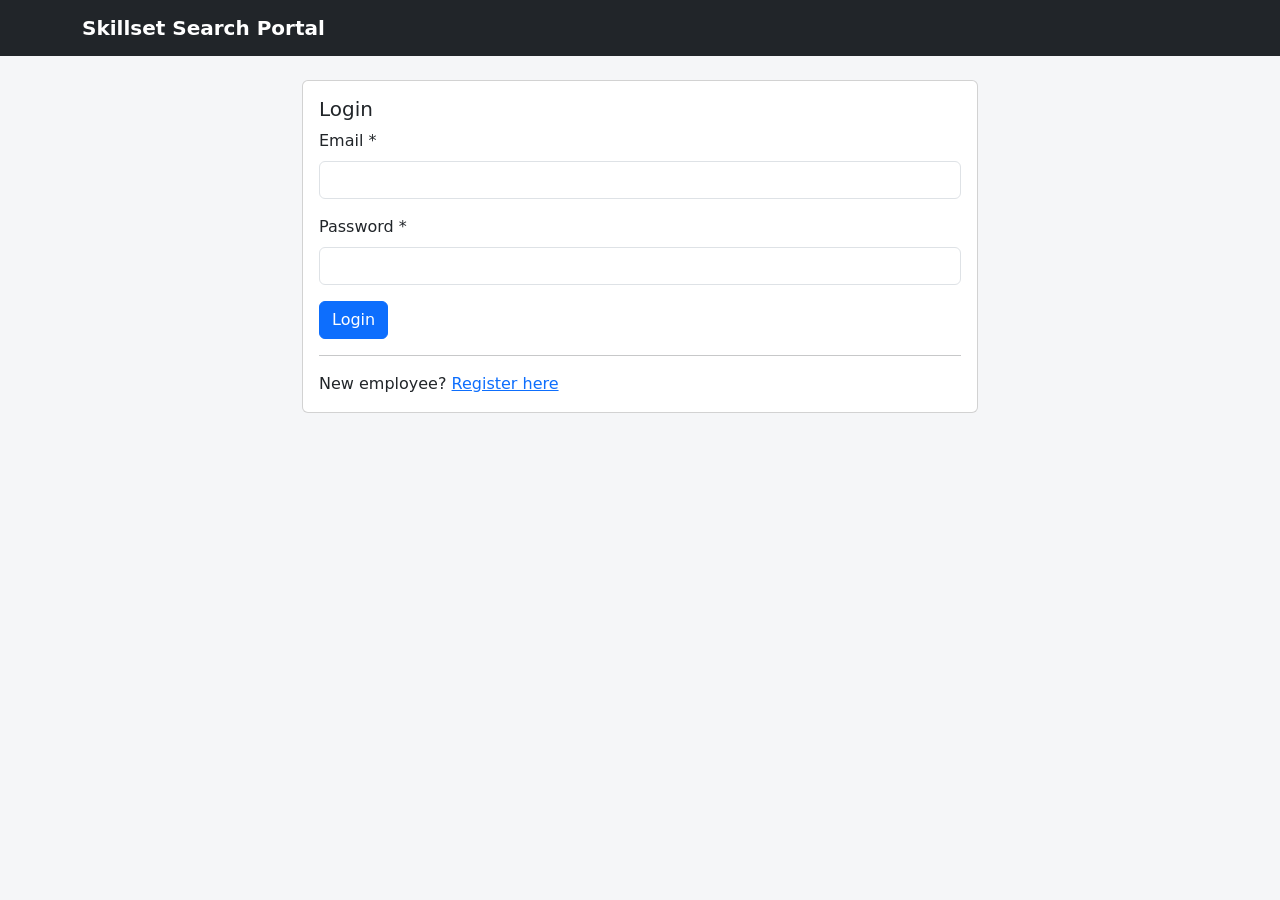
<file: src/main/resources/static/login.html>
<!DOCTYPE html>
<html lang="en">
<head>
    <meta charset="UTF-8">
    <meta name="viewport" content="width=device-width, initial-scale=1">
    <title>Login - Skillset Search Portal</title>
    <link href="https://cdnjs.cloudflare.com/ajax/libs/bootstrap/5.3.3/css/bootstrap.min.css" rel="stylesheet">
    <link rel="stylesheet" href="css/styles.css">
</head>
<body>
<nav class="navbar navbar-dark bg-dark mb-4">
    <div class="container">
        <span class="navbar-brand">Skillset Search Portal</span>
    </div>
</nav>
<div class="container" style="max-width: 700px;">
    <div class="card" id="loginCard">
        <div class="card-body">
            <h5 class="card-title">Login</h5>
            <form id="loginForm">
                <div class="mb-3">
                    <label class="form-label">Email *</label>
                    <input type="email" class="form-control" id="login_email" required>
                </div>
                <div class="mb-3">
                    <label class="form-label">Password *</label>
                    <input type="password" class="form-control" id="login_password" required>
                </div>
                <button type="submit" class="btn btn-primary">Login</button>
                <div id="loginMsg" class="msg mt-3"></div>
            </form>
            <hr>
            <p class="mb-0">New employee? <a href="#" id="showRegisterLink">Register here</a></p>
        </div>
    </div>

    <div class="card" id="registerCard" style="display:none;">
        <div class="card-body">
            <h5 class="card-title">Register Employee</h5>
            <p class="text-muted">Creates your employee profile so you can log in. An admin can assign your role/skills/projects afterward if needed.</p>
            <form id="registerForm">
                <div class="row g-3">
                    <div class="col-md-6">
                        <label class="form-label">First Name *</label>
                        <input type="text" class="form-control" id="reg_firstName" required>
                    </div>
                    <div class="col-md-6">
                        <label class="form-label">Last Name *</label>
                        <input type="text" class="form-control" id="reg_lastName" required>
                    </div>
                    <div class="col-md-6">
                        <label class="form-label">Email *</label>
                        <input type="email" class="form-control" id="reg_email" required>
                    </div>
                    <div class="col-md-6">
                        <label class="form-label">Password *</label>
                        <input type="password" class="form-control" id="reg_password" required>
                    </div>
                    <div class="col-md-6">
                        <label class="form-label">Mobile *</label>
                        <input type="number" class="form-control" id="reg_mobile" required>
                    </div>
                    <div class="col-md-6">
                        <label class="form-label">Date of Joining *</label>
                        <input type="date" class="form-control" id="reg_dateOfJoining" required>
                    </div>
                    <div class="col-md-6">
                        <label class="form-label">Years of Experience *</label>
                        <input type="number" step="0.1" min="0" class="form-control" id="reg_yearOfExperience" required>
                    </div>
                    <div class="col-md-6">
                        <label class="form-label">Role Name *</label>
                        <input type="text" class="form-control" id="reg_roleName" placeholder="e.g. EMPLOYEE" required>
                    </div>
                </div>
                <button type="submit" class="btn btn-primary mt-3">Register</button>
            </form>
            <div id="registerMsg" class="msg mt-3"></div>
            <hr>
            <p class="mb-0">Already have an account? <a href="#" id="showLoginLink">Back to login</a></p>
        </div>
    </div>
</div>

<script src="https://cdnjs.cloudflare.com/ajax/libs/bootstrap/5.3.3/js/bootstrap.bundle.min.js"></script>
<script src="js/auth.js"></script>
<script>
    // If already logged in, skip straight to the right page
    if (getStoredToken()) {
        window.location.href = (getStoredRole() === "ADMIN") ? "admin.html" : "dashboard.html";
    }

    document.getElementById("showRegisterLink").addEventListener("click", function (e) {
        e.preventDefault();
        document.getElementById("loginCard").style.display = "none";
        document.getElementById("registerCard").style.display = "block";
    });

    document.getElementById("showLoginLink").addEventListener("click", function (e) {
        e.preventDefault();
        document.getElementById("registerCard").style.display = "none";
        document.getElementById("loginCard").style.display = "block";
    });

    document.getElementById("loginForm").addEventListener("submit", async function (e) {
        e.preventDefault();
        const msgEl = document.getElementById("loginMsg");
        const email = document.getElementById("login_email").value;
        const password = document.getElementById("login_password").value;
        try {
            const response = await fetch(`${BASE_URL}/api/auth/login`, {
                method: "POST",
                headers: { "Content-Type": "application/json" },
                body: JSON.stringify({ email, password })
            });
            const data = await response.json().catch(() => ({}));
            if (!response.ok) {
                showMsg(msgEl, data.message || "Invalid email or password", true);
                return;
            }
            setSession(data.token, email, data.roleName, data.employeeId);
            window.location.href = (data.roleName === "ADMIN") ? "admin.html" : "dashboard.html";
        } catch (err) {
            showMsg(msgEl, "Could not reach the server. Is it running on port 8080?", true);
        }
    });

    document.getElementById("registerForm").addEventListener("submit", function (e) {
        e.preventDefault();
        const msgEl = document.getElementById("registerMsg");
        const body = {
            firstName: document.getElementById("reg_firstName").value,
            lastName: document.getElementById("reg_lastName").value,
            email: document.getElementById("reg_email").value,
            password: document.getElementById("reg_password").value,
            mobile: Number(document.getElementById("reg_mobile").value),
            dateOfJoining: document.getElementById("reg_dateOfJoining").value,
            yearOfExperience: Number(document.getElementById("reg_yearOfExperience").value),
            reportingTo: null,
            roleName: document.getElementById("reg_roleName").value,
            skillName: null,
            proficiencyName: null,
            skillExperience: null,
            projects: [],
            certifications: []
        };
        postJson(`${BASE_URL}/api/profile/submit`, body, msgEl, (data) => {
            showMsg(msgEl, data + " You can log in now.", false);
            document.getElementById("registerForm").reset();
        }, false); // no token needed - this endpoint is public
    });
</script>
</body>
</html>
</file>
<file: src/main/resources/static/css/styles.css>
body {
    background: #f5f6f8;
    padding-bottom: 60px;
}

.navbar-brand {
    font-weight: 600;
}

.card {
    margin-top: 20px;
}

.tab-pane {
    padding-top: 20px;
}

#resultsTable,
#profileCard {
    display: none;
}
</file>
